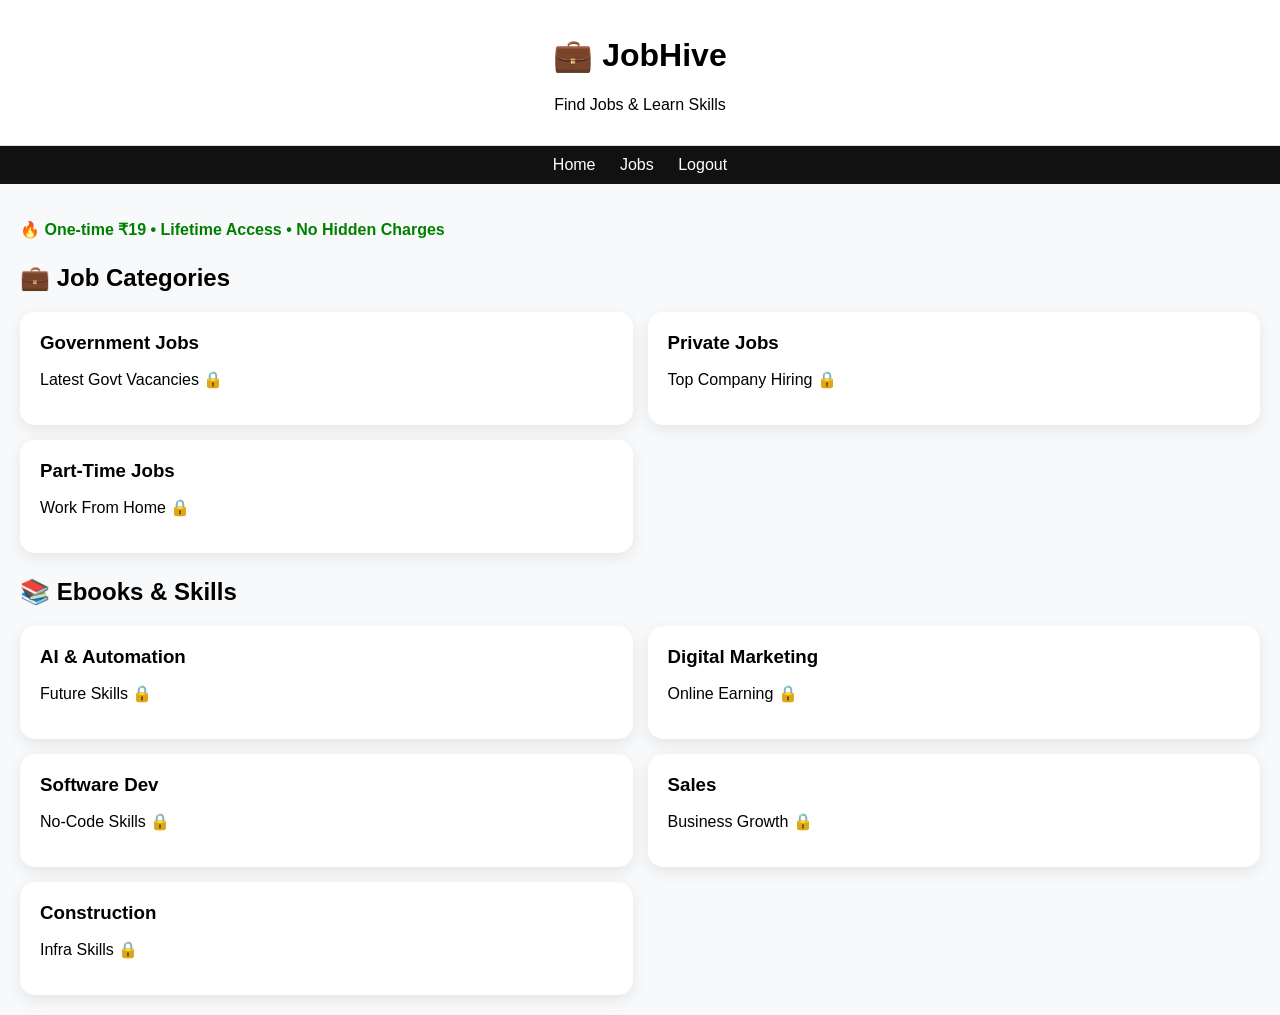
<file: index.html>
<!DOCTYPE html>
<html>
<head>
  <title>JobHive</title>
  <link rel="stylesheet" href="style.css">
</head>
<body>

<header>
  <h1>💼 JobHive</h1>
  <p>Find Jobs & Learn Skills</p>
</header>

<nav>
  <a href="index.html">Home</a>
  <a href="jobs.html">Jobs</a>
  <a href="admin.html" id="adminLink">Admin</a>
  <a href="#" onclick="logout()">Logout</a>
</nav>

<section>

  <!-- TRUST -->
  <p class="trust">
    🔥 One-time ₹19 • Lifetime Access • No Hidden Charges
  </p>

  <!-- JOB SECTION -->
  <h2>💼 Job Categories</h2>

  <div class="grid">
    <div class="card" onclick="goToJobs()">
      <h3>Government Jobs</h3>
      <p>Latest Govt Vacancies 🔒</p>
    </div>

    <div class="card" onclick="goToJobs()">
      <h3>Private Jobs</h3>
      <p>Top Company Hiring 🔒</p>
    </div>

    <div class="card" onclick="goToJobs()">
      <h3>Part-Time Jobs</h3>
      <p>Work From Home 🔒</p>
    </div>
  </div>

  <!-- EBOOK SECTION -->
  <h2>📚 Ebooks & Skills</h2>

  <div class="grid">
    <div class="card" onclick="goToPayment()">
      <h3>AI & Automation</h3>
      <p>Future Skills 🔒</p>
    </div>

    <div class="card" onclick="goToPayment()">
      <h3>Digital Marketing</h3>
      <p>Online Earning 🔒</p>
    </div>

    <div class="card" onclick="goToPayment()">
      <h3>Software Dev</h3>
      <p>No-Code Skills 🔒</p>
    </div>

    <div class="card" onclick="goToPayment()">
      <h3>Sales</h3>
      <p>Business Growth 🔒</p>
    </div>

    <div class="card" onclick="goToPayment()">
      <h3>Construction</h3>
      <p>Infra Skills 🔒</p>
    </div>
  </div>

</section>

<script src="app.js"></script>
</body>
</html>
</file>
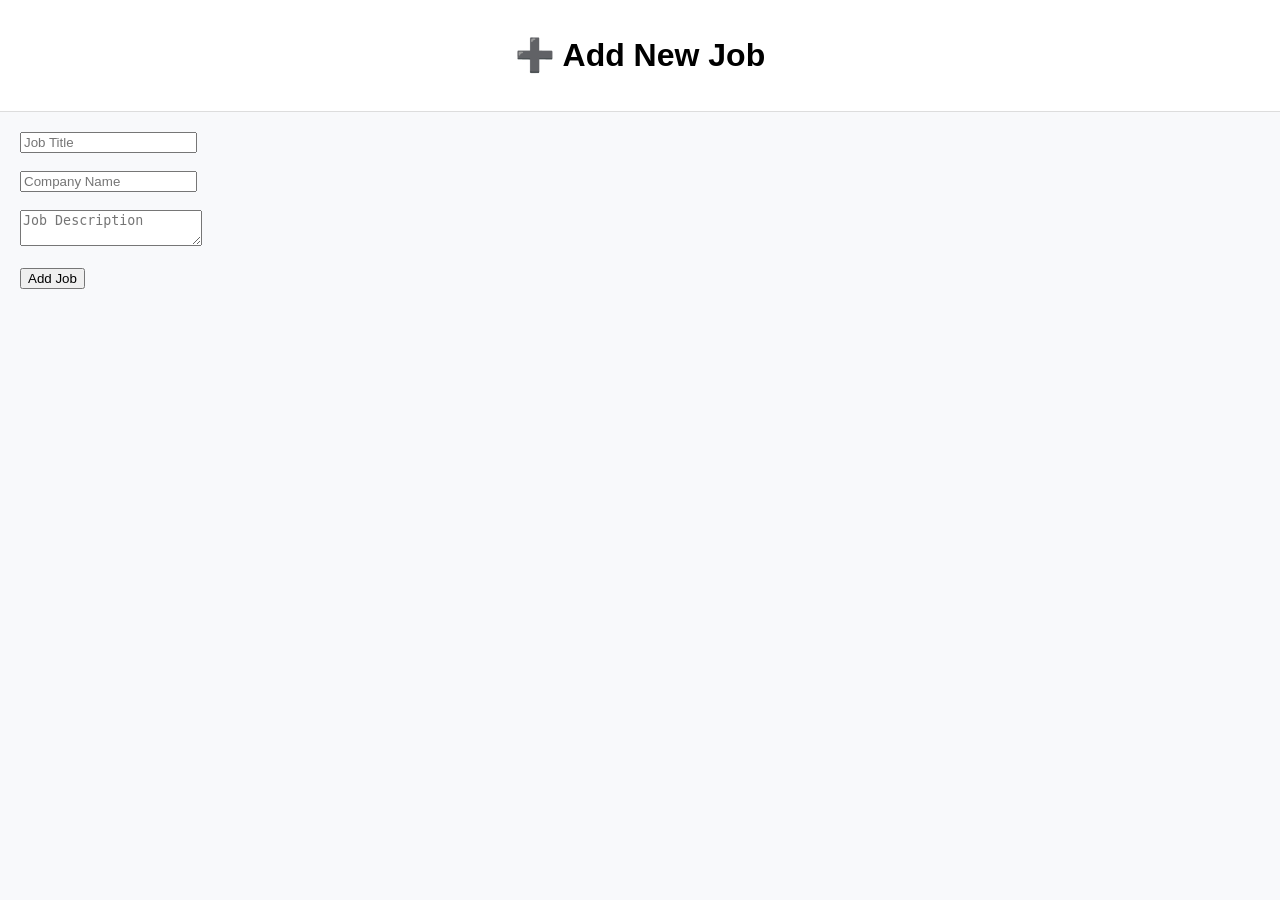
<file: admin.html>
<!DOCTYPE html>
<html>
<head>
  <title>Admin Panel - JobHive</title>
  <link rel="stylesheet" href="style.css">
</head>
<body>

<header>
  <h1>➕ Add New Job</h1>
</header>

<section>

  <input id="title" placeholder="Job Title"><br><br>
  <input id="company" placeholder="Company Name"><br><br>
  <textarea id="desc" placeholder="Job Description"></textarea><br><br>

  <button onclick="addJob()">Add Job</button>

</section>

<script src="app.js"></script>
</body>
</html>
</file>
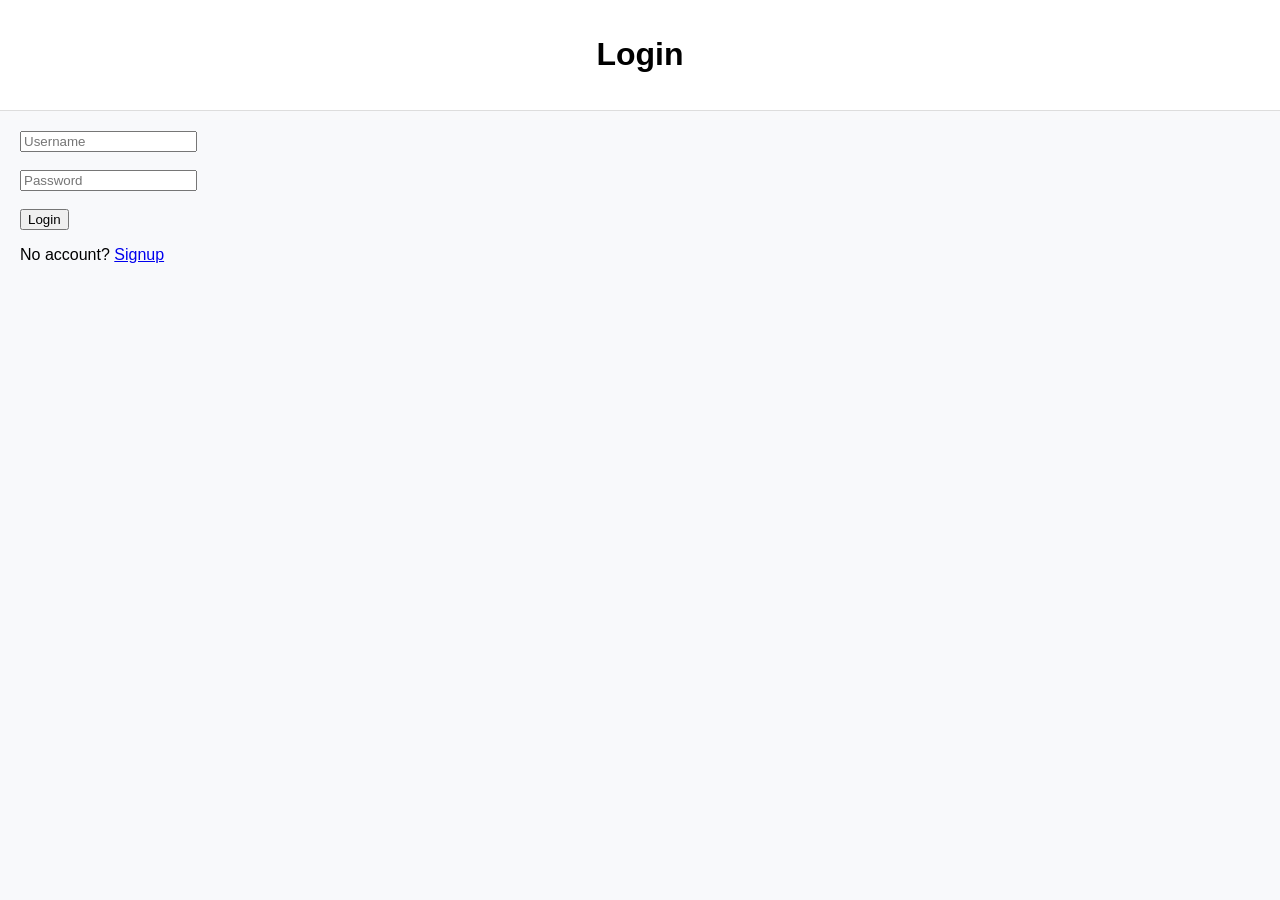
<file: job.html>
<!DOCTYPE html>
<html>
<head>
  <title>Job Details - JobHive</title>
  <link rel="stylesheet" href="style.css">
</head>
<body>

<header>
  <h1>💼 Job Details</h1>
</header>

<nav>
  <a href="index.html">Home</a>
  <a href="jobs.html">All Jobs</a>
</nav>

<section id="jobDetails"></section>

<script src="app.js"></script>
</body>
</html>
</file>
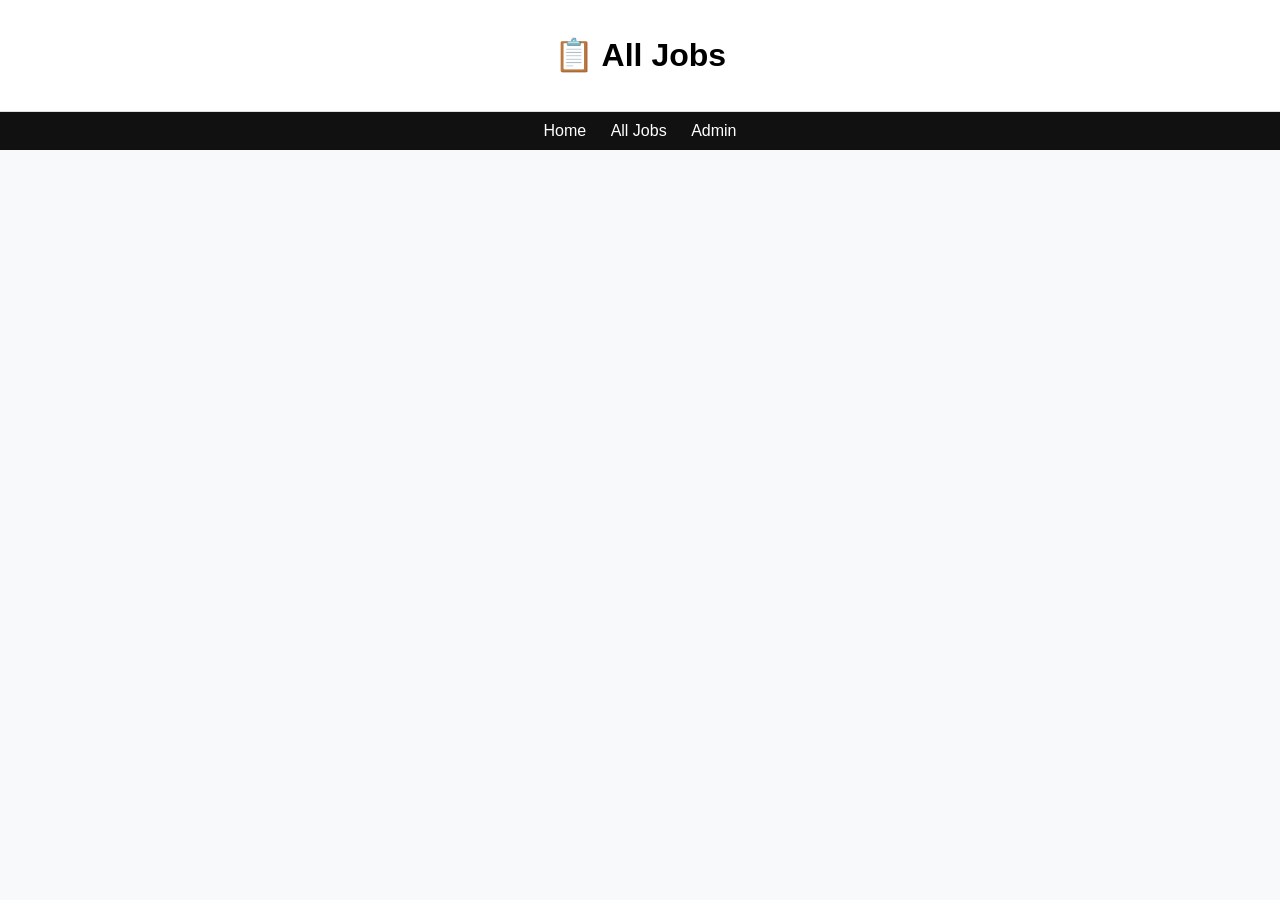
<file: jobs.html>
<!DOCTYPE html>
<html>
<head>
  <title>All Jobs - JobHive</title>
  <link rel="stylesheet" href="style.css">
</head>
<body>

<header>
  <h1>📋 All Jobs</h1>
</header>

<nav>
  <a href="index.html">Home</a>
  <a href="jobs.html">All Jobs</a>
  <a href="admin.html">Admin</a>
</nav>

<section>
  <div id="jobList"></div>
</section>

<script src="app.js"></script>
</body>
</html>
</file>
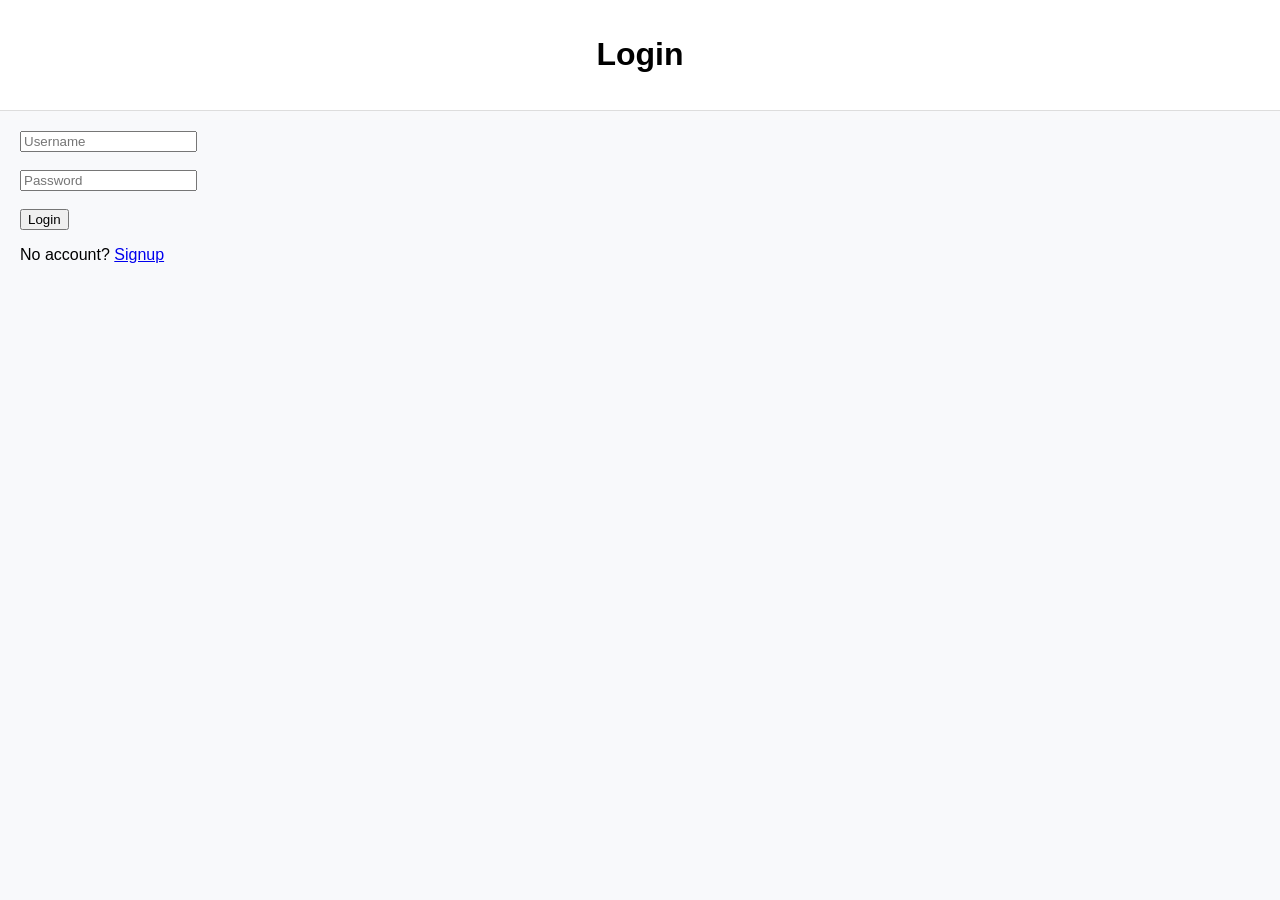
<file: login.html>
<!DOCTYPE html>
<html>
<head>
  <title>Login - JobHive</title>
  <link rel="stylesheet" href="style.css">
</head>
<body>

<header>
  <h1>Login</h1>
</header>

<section>
  <input id="loginUser" placeholder="Username"><br><br>
  <input id="loginPass" type="password" placeholder="Password"><br><br>

  <button onclick="login()">Login</button>

  <p>No account? <a href="signup.html">Signup</a></p>
</section>

<script src="app.js"></script>
</body>
</html>
</file>
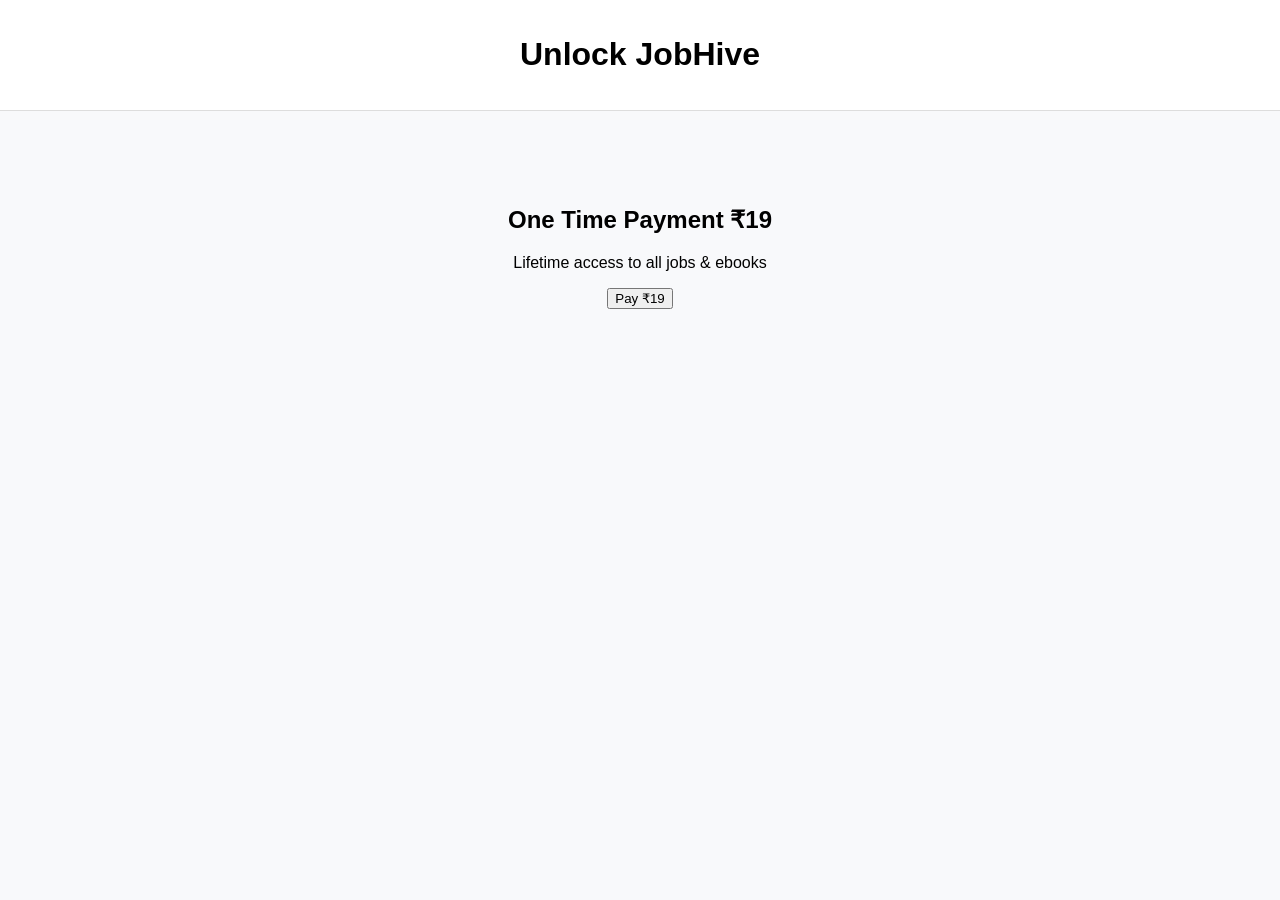
<file: payment.html>
<!DOCTYPE html>
<html>
<head>
  <title>Payment - JobHive</title>
  <link rel="stylesheet" href="style.css">
</head>
<body>

<header>
  <h1>Unlock JobHive</h1>
</header>

<section style="text-align:center; margin-top:50px;">
  <h2>One Time Payment ₹19</h2>
  <p>Lifetime access to all jobs & ebooks</p>

  <button onclick="payNow()">Pay ₹19</button>
</section>

<script src="app.js"></script>
</body>
</html>
</file>
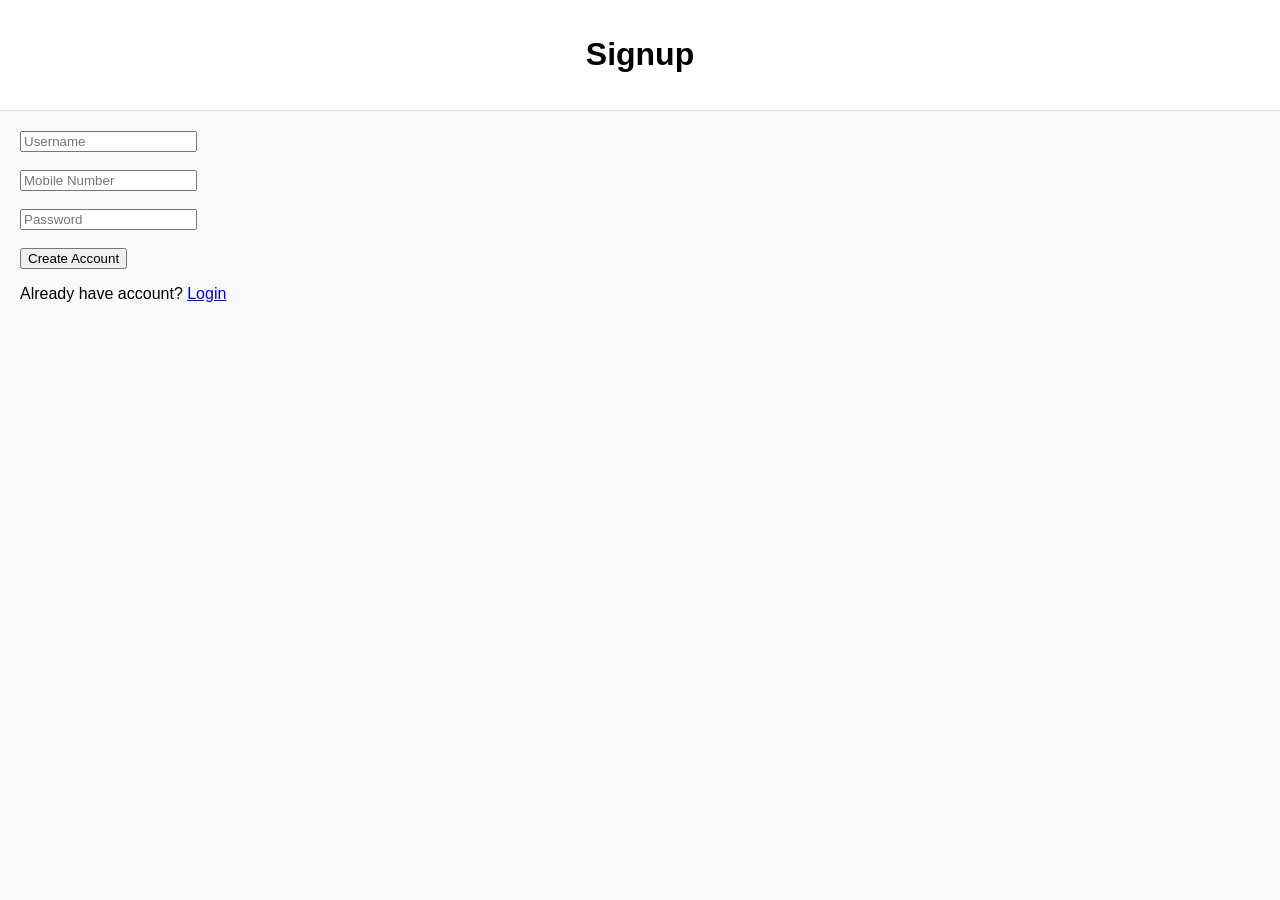
<file: signup.html>
<!DOCTYPE html>
<html>
<head>
  <title>Signup - JobHive</title>
  <link rel="stylesheet" href="style.css">
</head>
<body>

<header>
  <h1>Signup</h1>
</header>

<section>
  <input id="username" placeholder="Username"><br><br>
  <input id="number" placeholder="Mobile Number"><br><br>
  <input id="password" type="password" placeholder="Password"><br><br>

  <button onclick="signup()">Create Account</button>

  <p>Already have account? <a href="login.html">Login</a></p>
</section>

<script src="app.js"></script>
</body>
</html>
</file>
<file: style.css>
body {
  font-family: Arial, sans-serif;
  margin: 0;
  background: #f8f9fb;
}

header {
  background: white;
  padding: 15px;
  text-align: center;
  border-bottom: 1px solid #ddd;
}

nav {
  background: #111;
  padding: 10px;
  text-align: center;
}

nav a {
  color: white;
  margin: 10px;
  text-decoration: none;
}

section {
  padding: 20px;
}

.trust {
  color: green;
  font-weight: bold;
}

/* GRID LAYOUT */
.grid {
  display: grid;
  grid-template-columns: repeat(2, 1fr);
  gap: 15px;
}

/* CARD */
.card {
  background: white;
  padding: 20px;
  border-radius: 15px;
  box-shadow: 0 5px 15px rgba(0,0,0,0.08);
  transition: 0.3s;
  cursor: pointer;
}

.card:hover {
  transform: scale(1.05);
}

/* TEXT */
h2 {
  margin-top: 25px;
}

h3 {
  margin: 0;
}
</file>
